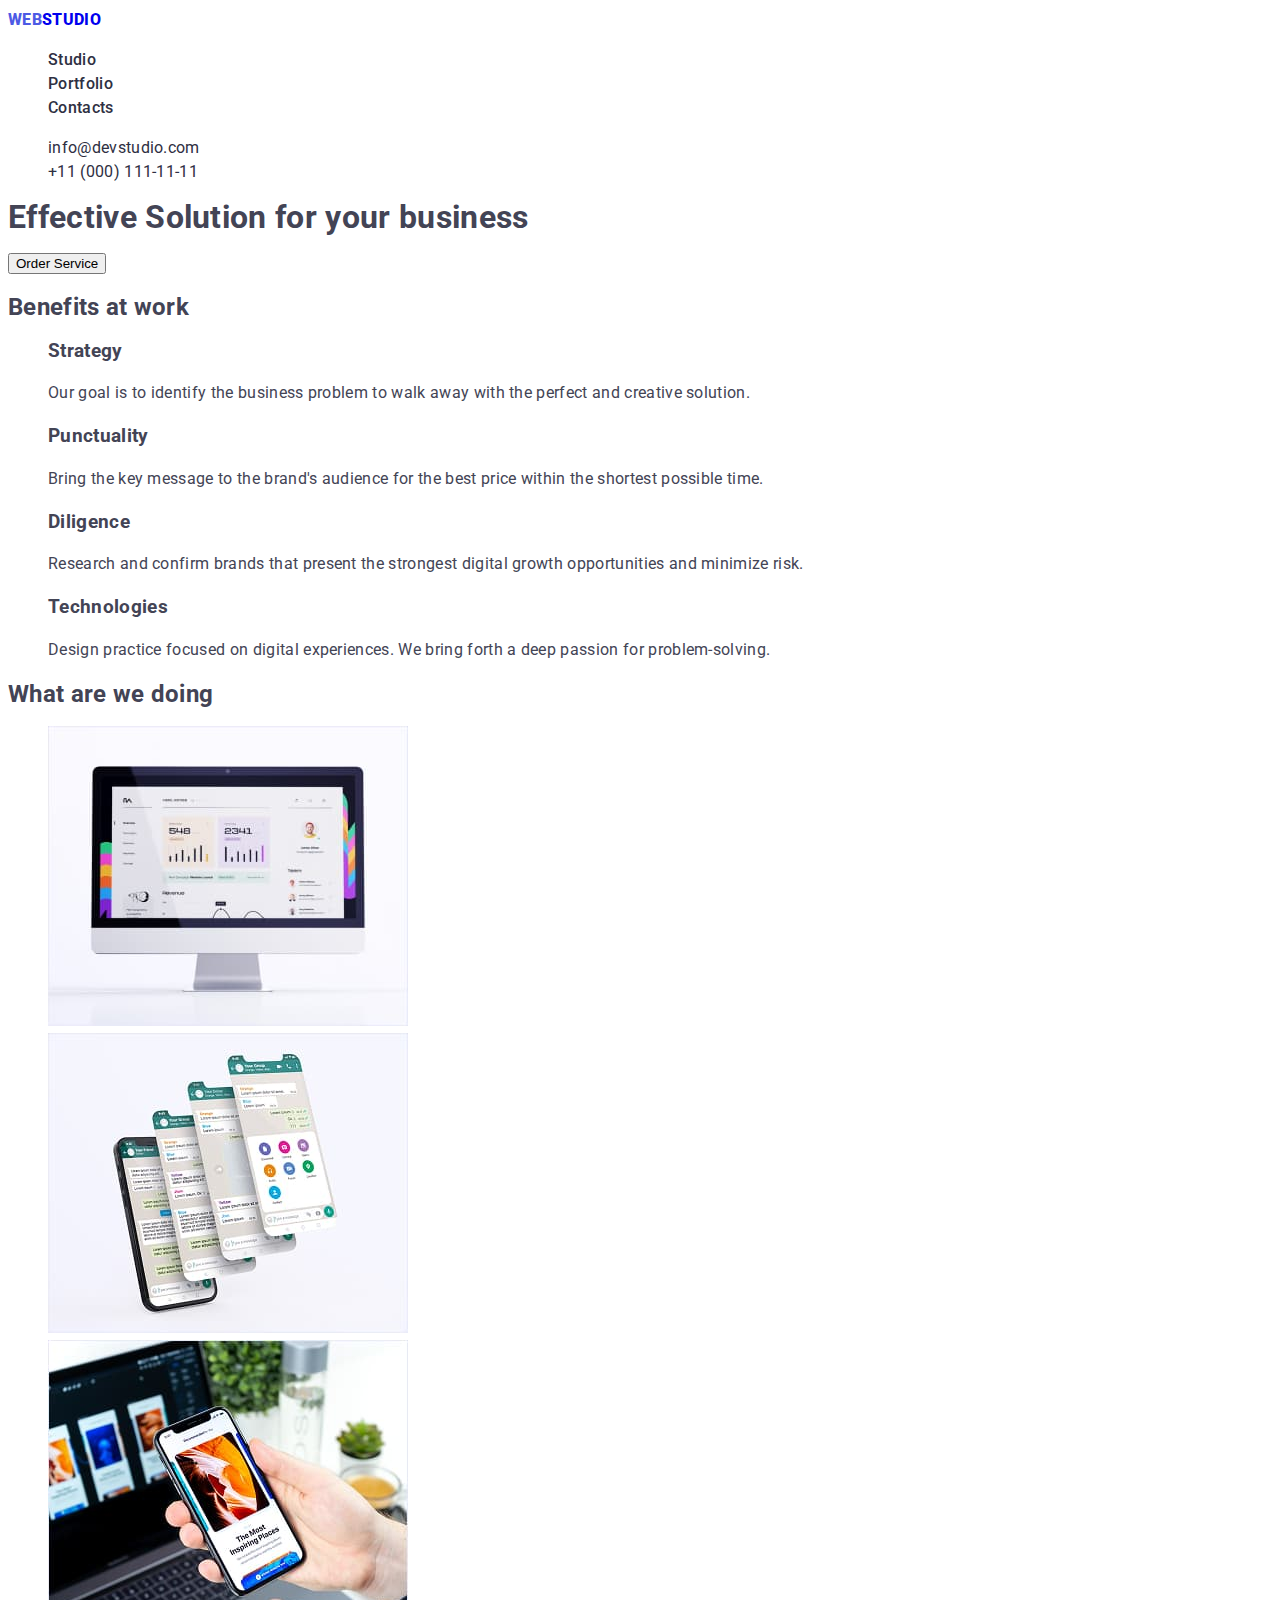
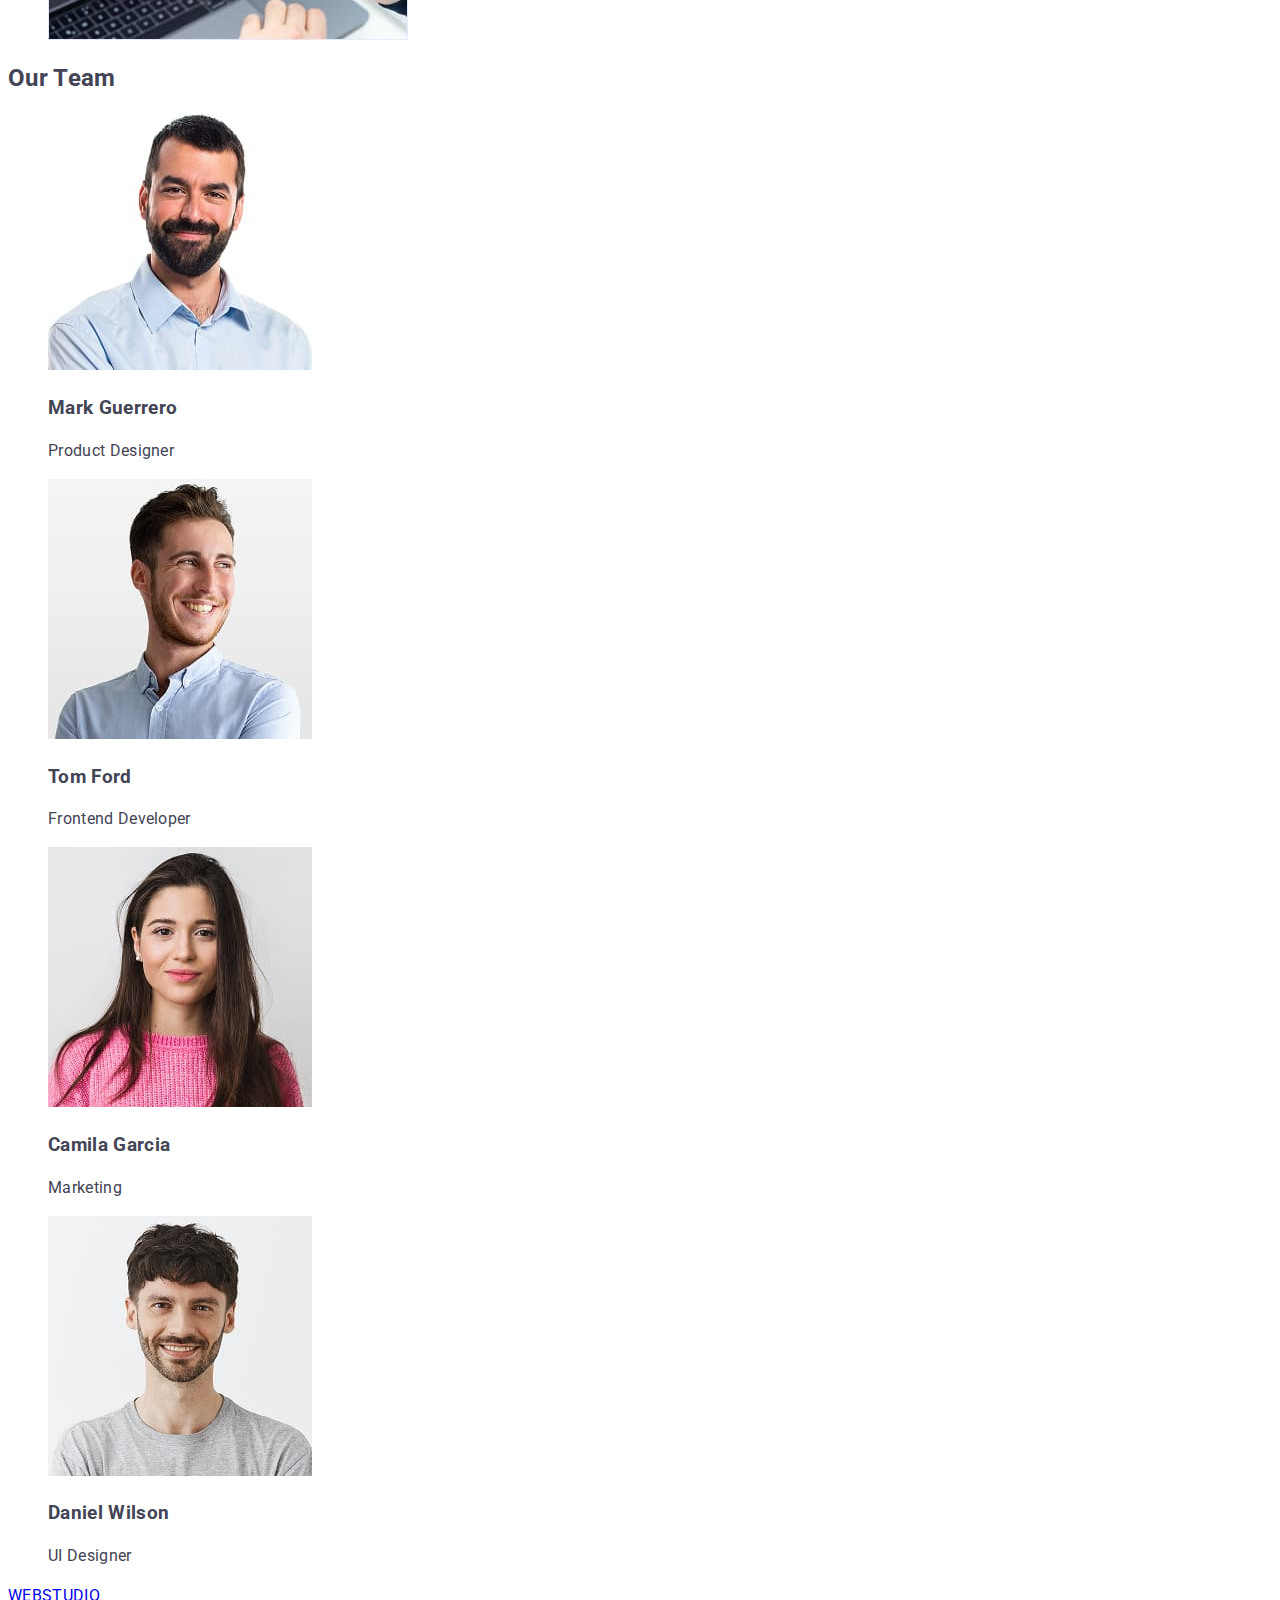
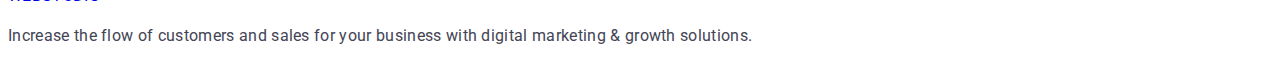
<file: index.html>
<!DOCTYPE html>
<html lang="en">
  <head>
    <meta charset="UTF-8" />
    <meta name="viewport" content="width=device-width, initial-scale=1.0" />
    <link rel="preconnect" href="https://fonts.googleapis.com" />
    <link rel="preconnect" href="https://fonts.gstatic.com" crossorigin />
    <link
      href="https://fonts.googleapis.com/css2?family=Raleway:ital,wght@0,100..900;1,100..900&family=Roboto:ital,wght@0,100..900;1,100..900&display=swap"
      rel="stylesheet"
    />
    <link rel="stylesheet" href="./style.css" />
    <title>Document</title>
  </head>
  <body>
    <!-- HEADER -->

    <header>
      <div class="container header">
        <a class="logo" href="./index.html"
          ><span class="logo-color">WEB</span>STUDIO</a
        >
        <div>
          <nav>
            <ul>
              <li><a class="nav-link" href="./index.html">Studio</a></li>
              <li><a class="nav-link" href="./portfolio.html">Portfolio</a></li>
              <li><a class="nav-link" href="">Contacts</a></li>
            </ul>
          </nav>
          <address>
            <ul>
              <li>
                <a class="contacts-link" href="mailto:info@devstudio.com">info@devstudio.com</a>
              </li>
              <li><a class="contacts-link" href="tel:+110001111111">+11 (000) 111-11-11</a></li>
            </ul>
          </address>
        </div>
      </div>
    </header>
    <main>
      <!--Effective Solution-->

      <section>
        <h1>Effective Solution for your business</h1>
        <button type="button">Order Service</button>
      </section>

      <!--Benefits at work-->

      <section>
        <h2>Benefits at work</h2>
        <ul>
          <li>
            <h3>Strategy</h3>
            <p>
              Our goal is to identify the business problem to walk away with the
              perfect and creative solution.
            </p>
          </li>
          <li>
            <h3>Punctuality</h3>
            <p>
              Bring the key message to the brand's audience for the best price
              within the shortest possible time.
            </p>
          </li>
          <li>
            <h3>Diligence</h3>
            <p>
              Research and confirm brands that present the strongest digital
              growth opportunities and minimize risk.
            </p>
          </li>
          <li>
            <h3>Technologies</h3>
            <p>
              Design practice focused on digital experiences. We bring forth a
              deep passion for problem-solving.
            </p>
          </li>
        </ul>
      </section>

      <!--What are we doing-->

      <section>
        <h2>What are we doing</h2>
        <ul>
          <li><img src="./img/Rectangle.jpg" alt="first img." width="360"/></li>
          <li><img src="./img/img-2.jpg" alt="second img" width="360"/></li>
          <li><img src="./img/img-3.jpg" alt="third img" width="360"/></li>
        </ul>
      </section>

      <!--Our Team-->

      <section>
        <h2>Our Team</h2>
        <ul>
          <li>
            <img src="./img/employer.jpg" alt="employer1" width="264"/>
            <h3>Mark Guerrero</h3>
            <p>Product Designer</p>
          </li>
          <li>
            <img src="./img/employer-2.jpg" alt="employer2" width="264"/>
            <h3>Tom Ford</h3>
            <p>Frontend Developer</p>
          </li>
          <li>
            <img src="./img/employer-3.jpg" alt="employer3" width="264"/>
            <h3>Camila Garcia</h3>
            <p>Marketing</p>
          </li>
          <li>
            <img src="./img/employer-4.jpg" alt="employer4" width="264"/>
            <h3>Daniel Wilson</h3>
            <p>UI Designer</p>
          </li>
        </ul>
      </section>
    </main>

    <!--Footer-->

    <footer>
      <a href="/index.html">WEBSTUDIO</a>
      <p>
        Increase the flow of customers and sales for your business with digital
        marketing & growth solutions.
      </p>
    </footer>
  </body>
</html>
</file>
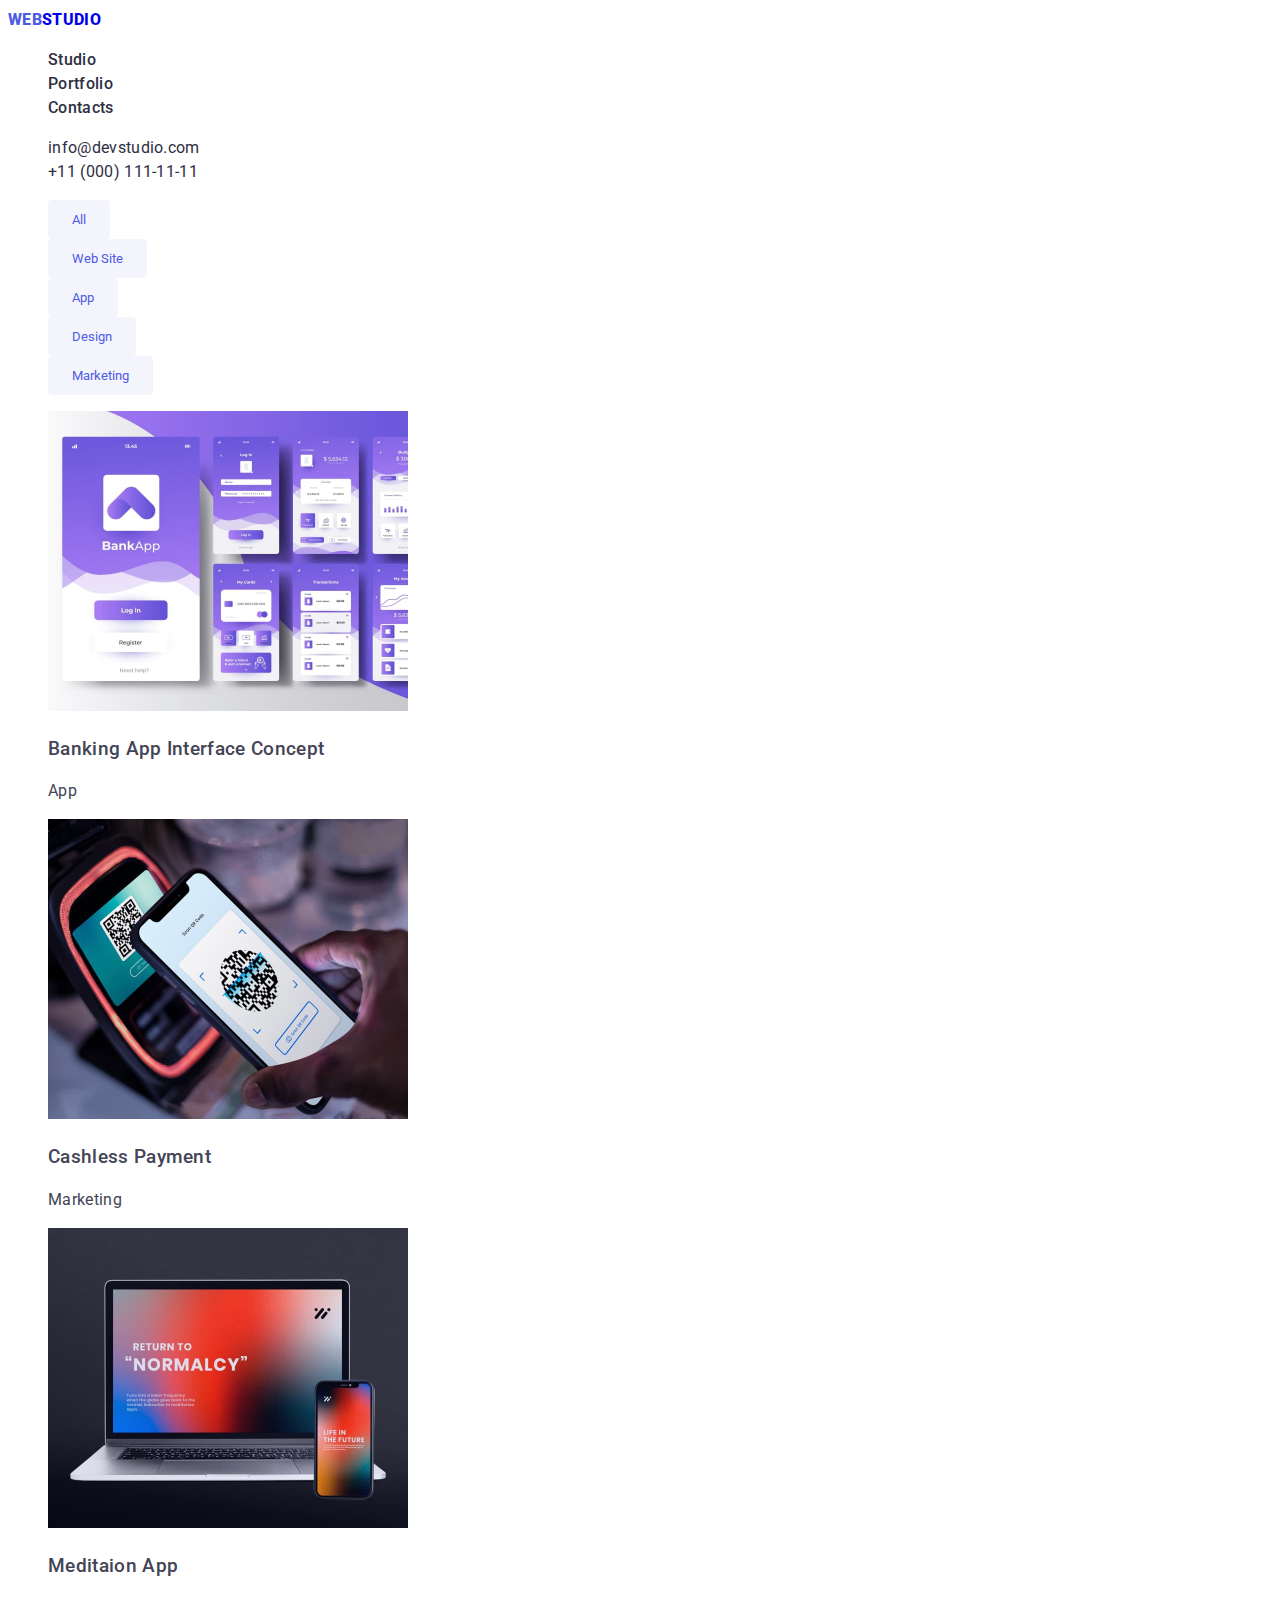
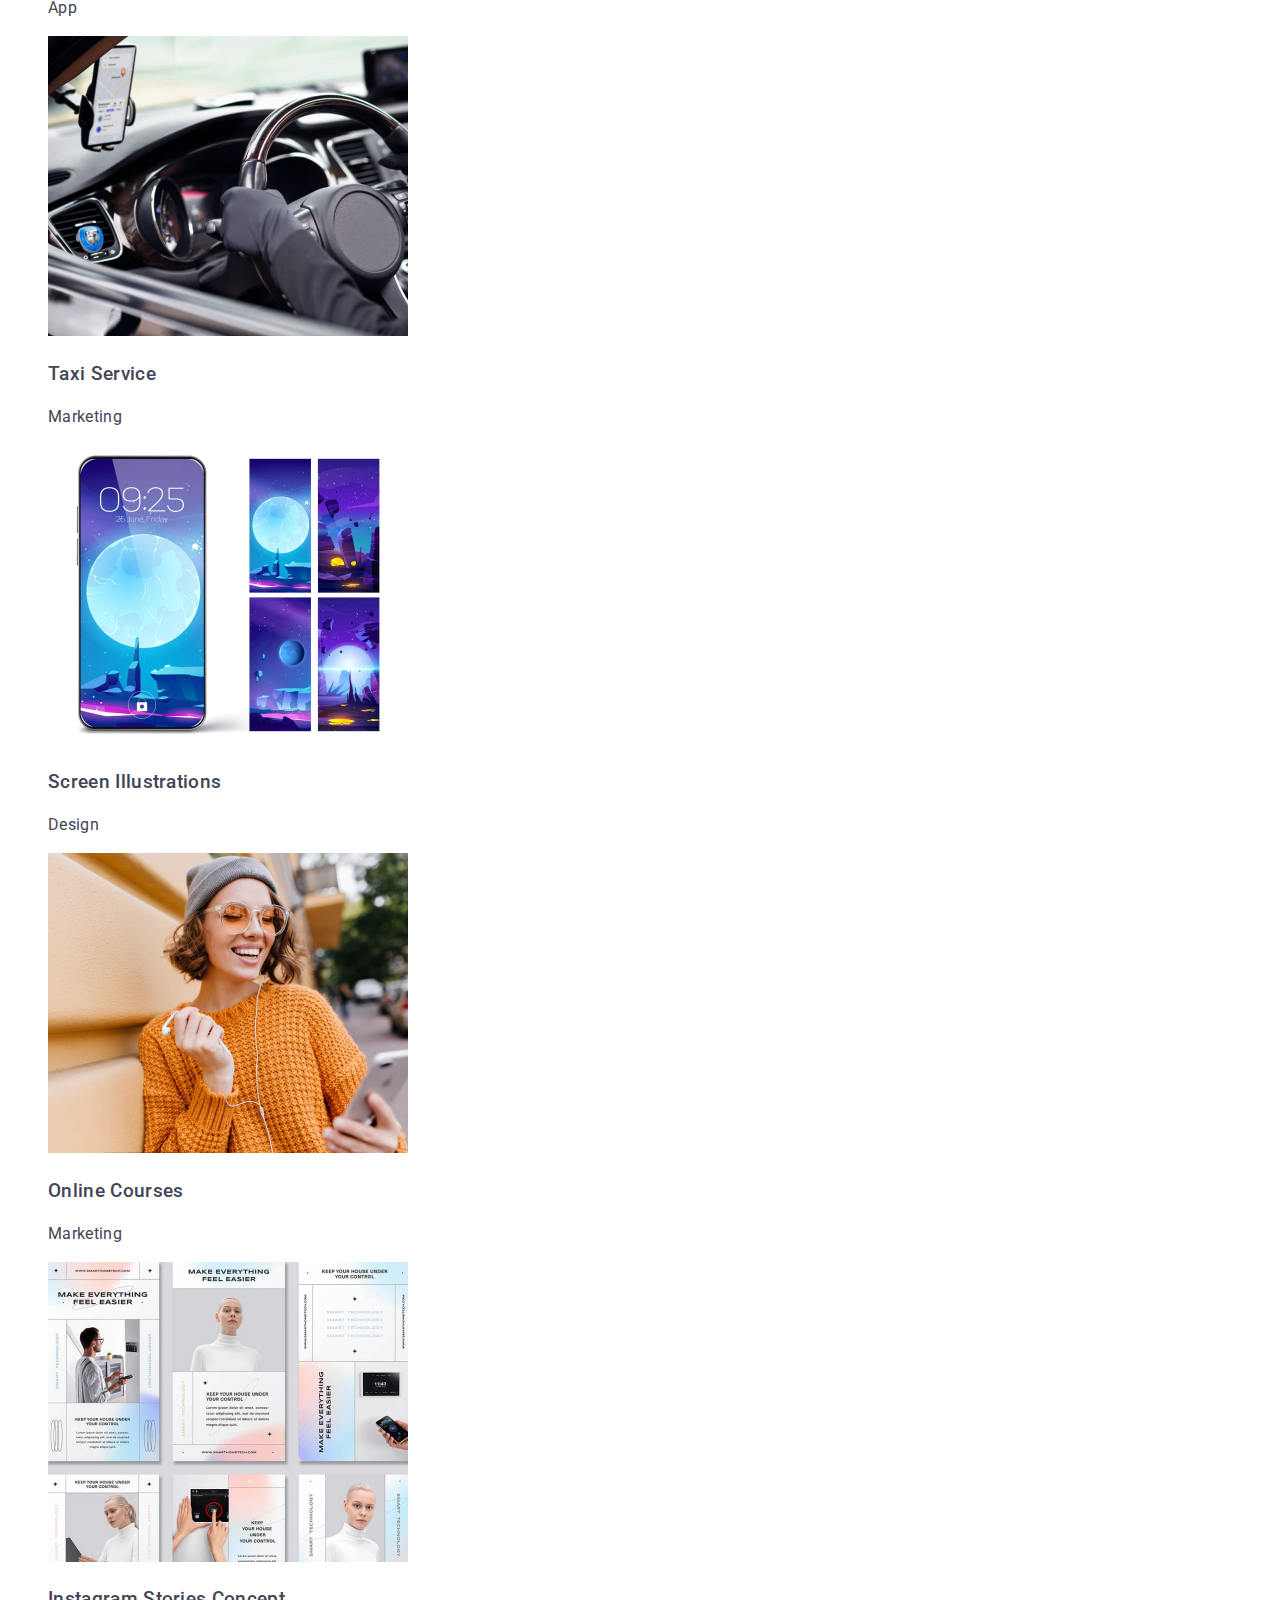
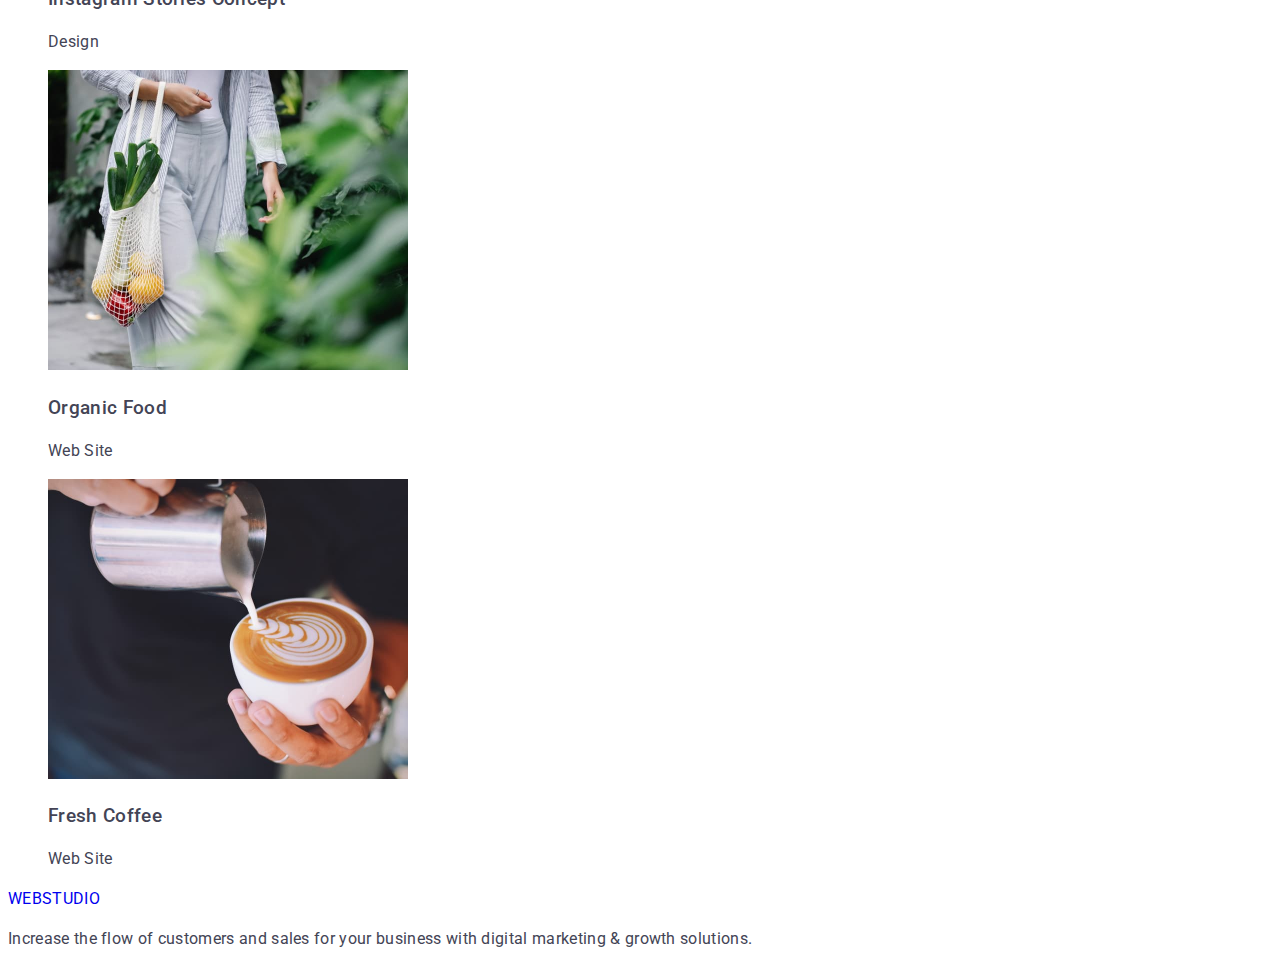
<file: portfolio.html>
<!DOCTYPE html>
<html lang="en">
  <head>
    <meta charset="UTF-8" />
    <meta name="viewport" content="width=device-width, initial-scale=1.0" />
    <link rel="preconnect" href="https://fonts.googleapis.com" />
    <link rel="preconnect" href="https://fonts.gstatic.com" crossorigin />
    <link
      href="https://fonts.googleapis.com/css2?family=Raleway:ital,wght@0,100..900;1,100..900&family=Roboto:ital,wght@0,100..900;1,100..900&display=swap"
      rel="stylesheet"
    />
    <link rel="stylesheet" href="./style.css" />
    <title>Document</title>
  </head>
  <body>
    <!-- HEADER -->

    <header>
      <div class="container header">
        <a class="logo" href="./index.html"
          ><span class="logo-color">WEB</span>STUDIO</a
        >
        <div>
          <nav>
            <ul>
              <li><a class="nav-link" href="./index.html">Studio</a></li>
              <li><a class="nav-link" href="./portfolio.html">Portfolio</a></li>
              <li><a class="nav-link" href="">Contacts</a></li>
            </ul>
          </nav>
          <address>
            <ul>
              <li>
                <a class="contacts-link" href="mailto:info@devstudio.com">info@devstudio.com</a>
              </li>
              <li><a class="contacts-link" href="tel:+110001111111">+11 (000) 111-11-11</a></li>
            </ul>
          </address>
        </div>
      </div>
    </header>
    <main>
        <section>
            <ul class="filter">
                <li><button class="filter-button" type="button">All</button></li>
                <li><button class="filter-button" type="button">Web Site</button></li>
                <li><button class="filter-button" type="button">App</button></li>
                <li><button class="filter-button" type="button">Design</button></li>
                <li><button class="filter-button" type="button">Marketing</button></li>
            </ul>
            <ul class="products">
                <li>
                    <a href=""><img src="./img/portfolio/img-1.jpg" alt="image 1" width="360"></a>
                    <h3 class="product-list-header">Banking App Interface Concept</h3>
                    <p>App</p>
                </li>
                <li>
                    <a href=""><img src="./img/portfolio/img-2.jpg" alt="image 2" width="360"></a>
                    <h3 class="product-list-header">Cashless Payment</h3>
                    <p>Marketing</p>
                </li>
                <li>
                    <a href=""><img src="./img/portfolio/img-3.jpg" alt="image 3" width="360"></a>
                    <h3 class="product-list-header">Meditaion App</h3>
                    <p>App</p>
                </li>
                <li>
                    <a href=""><img src="./img/portfolio/img-4.jpg" alt="image 4" width="360"></a>
                    <h3 class="product-list-header">Taxi Service</h3>
                    <p>Marketing</p>
                </li>
                <li>
                    <a href=""><img src="./img/portfolio/img-5.jpg" alt="image 5" width="360"></a>
                    <h3 class="product-list-header">Screen Illustrations</h3>
                    <p>Design</p>
                </li>
                <li>
                    <a href=""><img src="./img/portfolio/img-6.jpg" alt="image 6" width="360"></a>
                    <h3 class="product-list-header">Online Courses</h3>
                    <p>Marketing</p>
                </li>
                <li>
                    <a href=""><img src="./img/portfolio/img-7.jpg" alt="image 7" width="360"></a>
                    <h3 class="product-list-header">Instagram Stories Concept</h3>
                    <p>Design</p>
                </li>
                <li>
                    <a href=""><img src="./img/portfolio/img-8.jpg" alt="image 8" width="360"></a>
                    <h3 class="product-list-header">Organic Food</h3>
                    <p class="product-list-text">Web Site</p>
                </li>
                <li>
                    <a href=""><img src="./img/portfolio/img-9.jpg" alt="image 9" width="360"></a>
                    <h3 class="product-list-header">Fresh Coffee</h3>
                    <p>Web Site</p>
                </li>
            </ul>
        </section>
    </main>

    <!--Footer-->

    <footer>
      <a href="/index.html">WEBSTUDIO</a>
      <p>
        Increase the flow of customers and sales for your business with digital
        marketing & growth solutions.
      </p>
    </footer>
  </body>
</html>
</file>
<file: style.css>
:root {
  --primary-brand: #4d5ae5;
  --button: #f4f4fd;
  --pressed-state: #404bbf;
  --primary-white: #ffffff;
  --dark: #2e2f42;
  --text: #434455;
}

body {
  font-family: "Roboto", sans-serif;
  color: var(--text);
  size: 16px;
  line-height: 1.5em;
  letter-spacing: 0.02em;
}

a {
  text-decoration: none;
}

ul {
  list-style: none;
}

.container {
  width: 1440px;
}

.header {
}

.logo {
  font-weight: 800;
}

.logo-color {
  color: var(--primary-brand);
}

.nav-link {
  color: var(--dark);
  font-weight: 500;
}

.contacts-link {
  color: var(--dark);
  font-style: normal;
}

.nav-link:hover, .contacts-link:hover {
  color: var(--pressed-state);
}

/*PORTFOLIO*/

/*filter buttons*/

.filter-button {
  font-family: "Roboto", sans-serif;
  padding: 12px 24px;
  border-radius: 4px;
  background-color: var(--button);
  border: none;
  color: var(--primary-brand);
  cursor: pointer;
}

.filter-button:hover {
  color: var(--primary-white);
  background-color: var(--pressed-state);
}

/*our products*/

.product-list-header {
  font-weight: 500;
  size: 20px;
}

.product-list-text {
}
</file>
